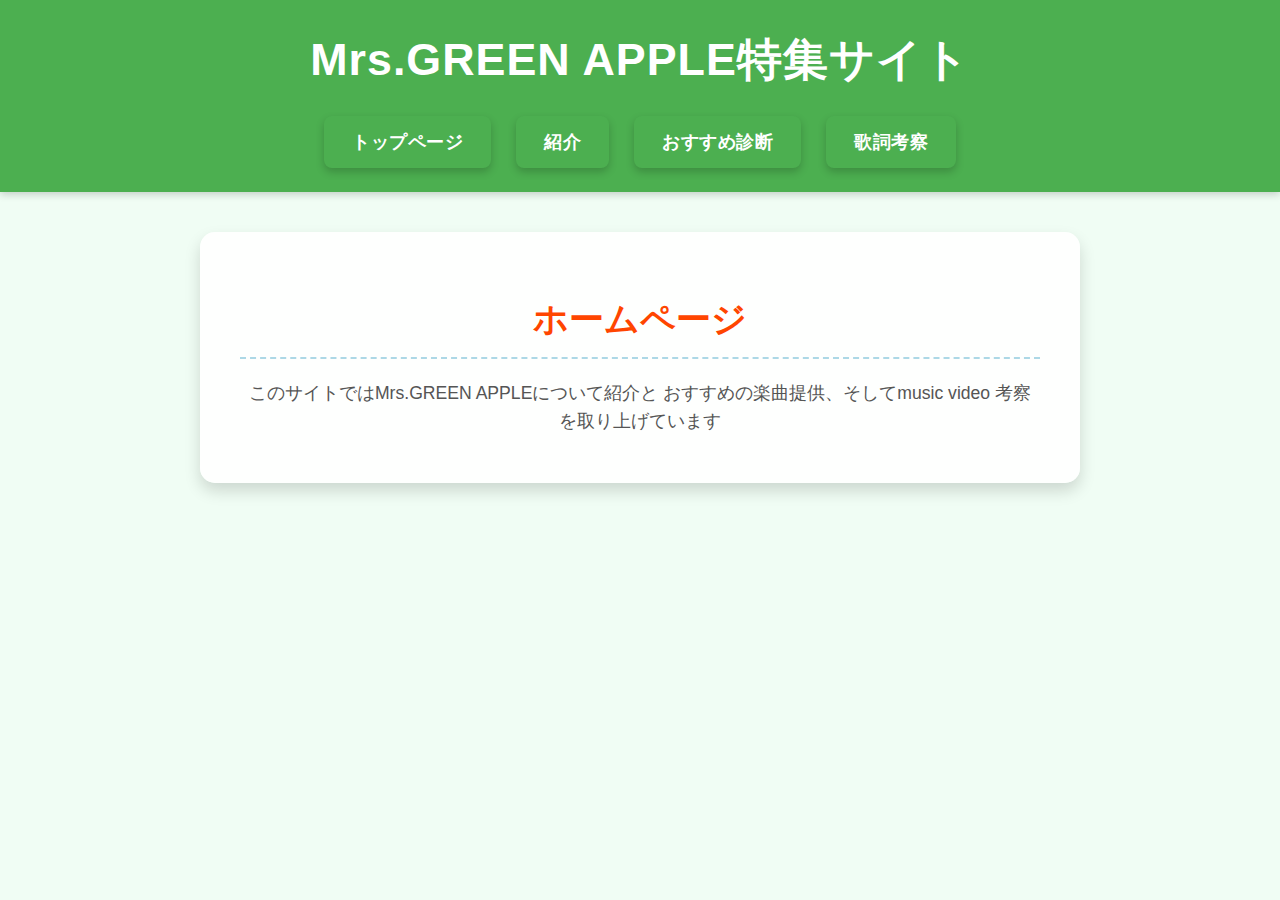
<file: index.html>
<!DOCTYPE html>
<html lang="ja">
<head>
  <link href="mrs.toppage.css" rel="stylesheet">
  <meta charset="utf-8">
  <mata name="description" content="ミセスの紹介"></mata>
  <title>Mrs.GREEN APPLE特集サイト</title>
</head>
<body>

  <header>
    <h1>Mrs.GREEN APPLE特集サイト</h1>
    <nav>
      <a href="index.html">トップページ</a>
      <a href="introduction.html">紹介</a>
      <a href="osusume.html">おすすめ診断</a>
      <a href="lyrics-kousatu.html">歌詞考察</a>
    </nav>

  </header>

  <main>
    <h2>ホームページ</h2>
    <p>このサイトではMrs.GREEN APPLEについて紹介と
        おすすめの楽曲提供、そしてmusic video 考察
        を取り上げています</p>
  </main>

  <footer>
    
  </footer>

</body>
</html>
</file>
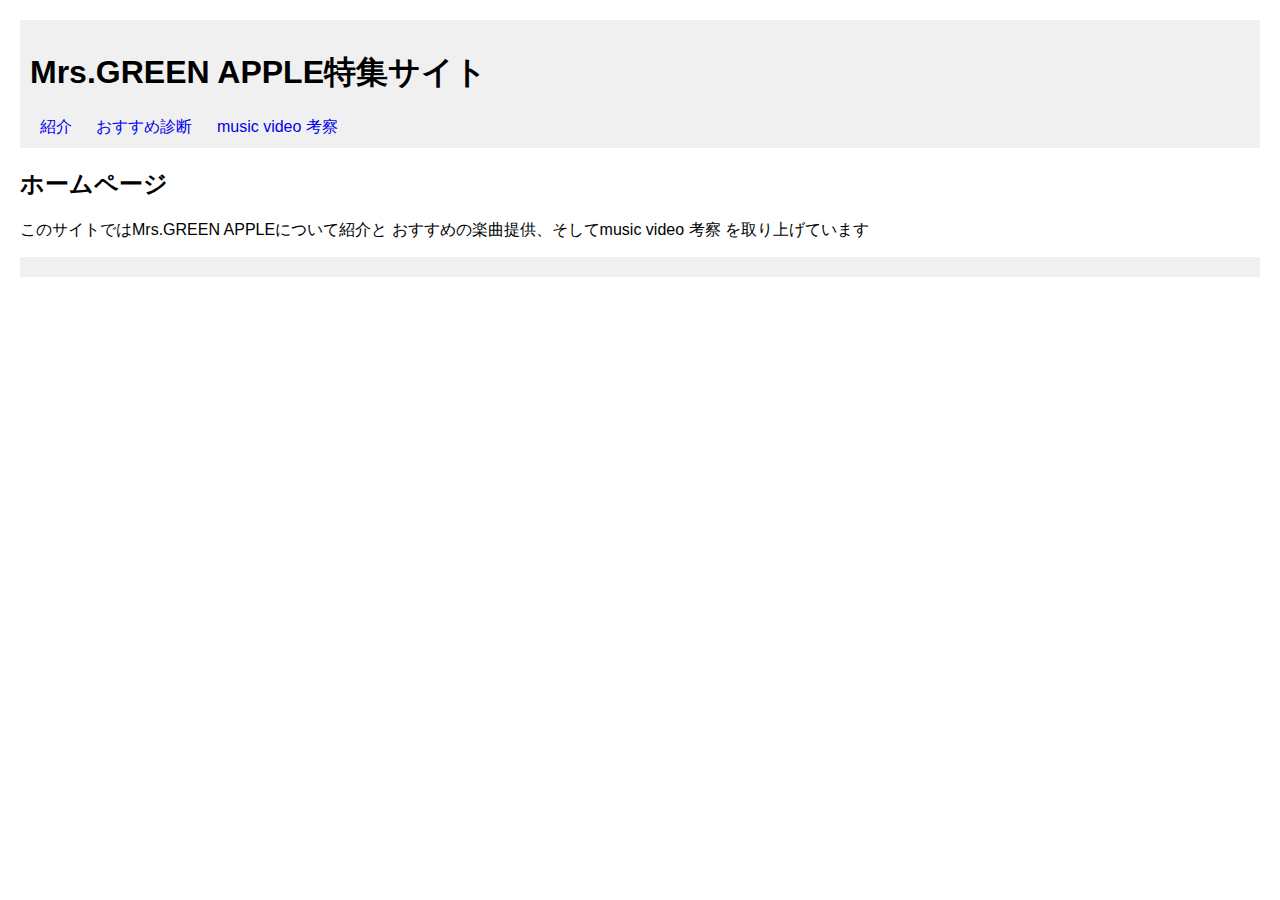
<file: web.mrs/index.html>
<!DOCTYPE html>
<html lang="ja">
<head>
  <link href="mrs.toppage.css" rel="stylesheet">
  <meta charset="utf-8">
  <mata name="description" content="ミセスの紹介"></mata>
  <title>Mrs.GREEN APPLE特集サイト</title>
</head>
<body>

  <header>
    <h1>Mrs.GREEN APPLE特集サイト</h1>
    <nav>
      <a href="introduction.html" class="square-nav-link"><span>紹介</span></a>
      <a href="osusume.html" class="square-nav-link"><span>おすすめ診断</span></a>
      <a href="music-video.html" class="square-nav-link"><span>music video 考察</span></a> 
    </nav>

  </header>

  <main>
    <h2>ホームページ</h2>
    <p>このサイトではMrs.GREEN APPLEについて紹介と
        おすすめの楽曲提供、そしてmusic video 考察
        を取り上げています</p>
  </main>

  <footer>
    
  </footer>

</body>
</html>
</file>
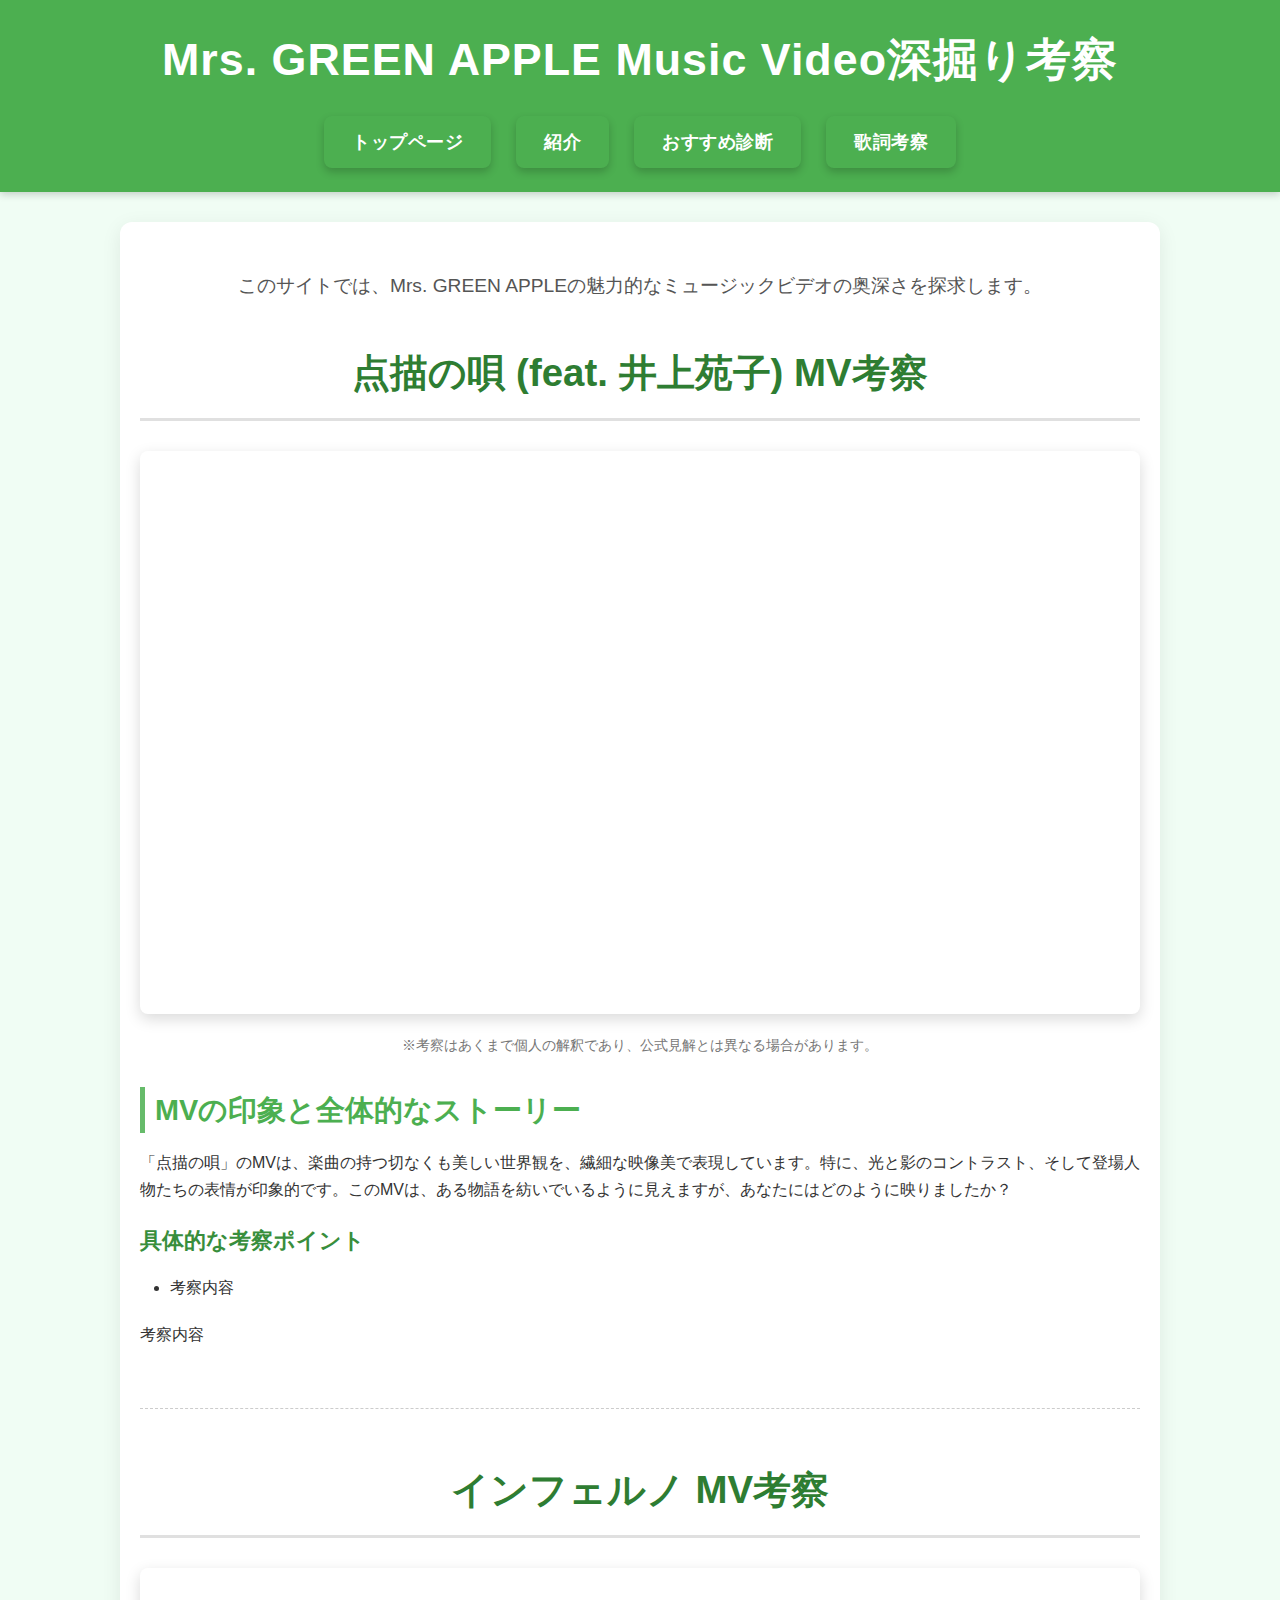
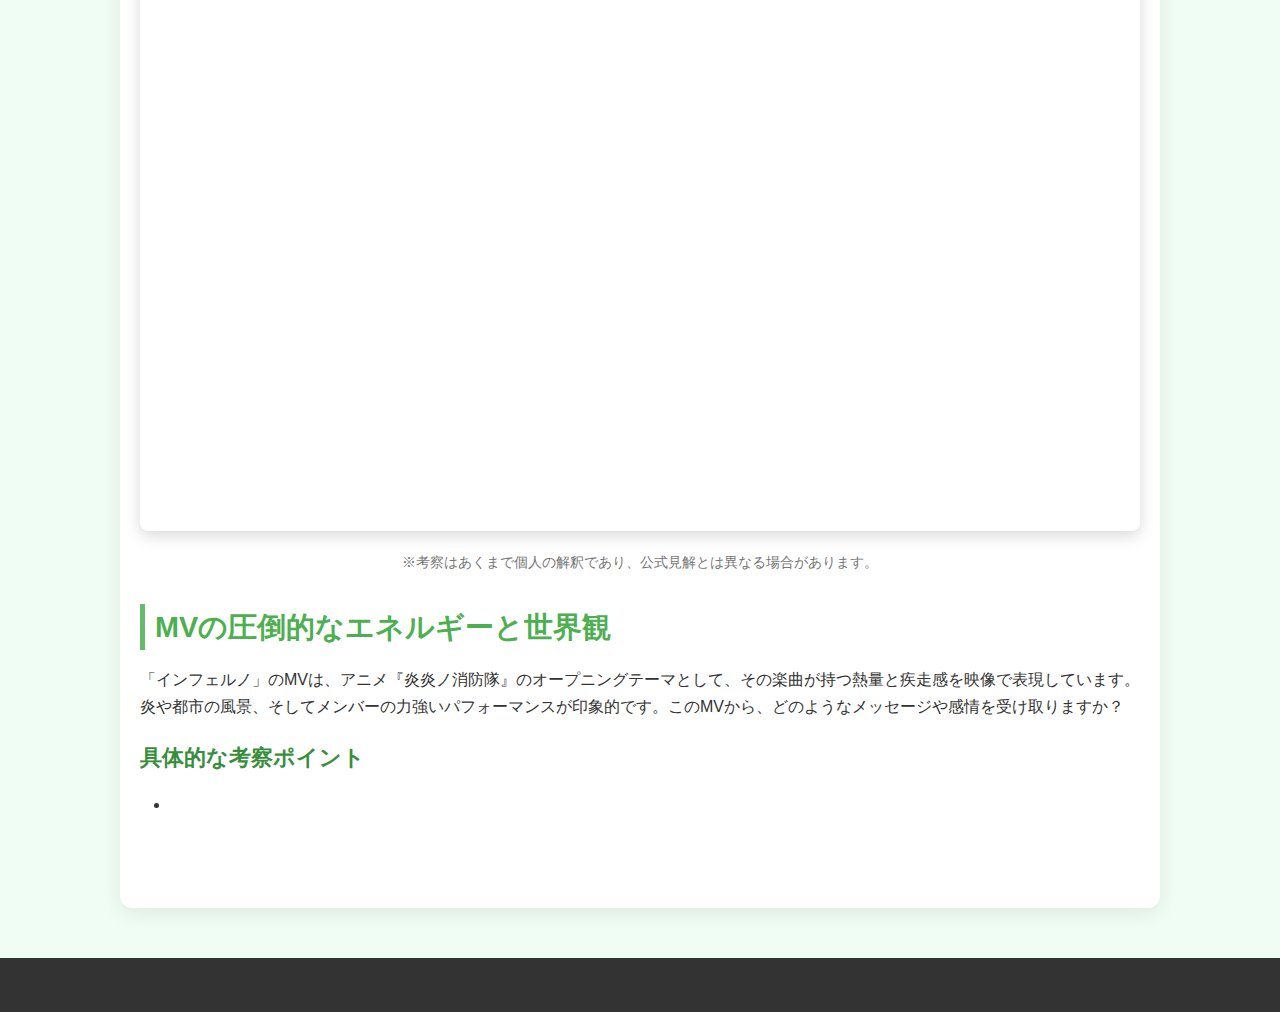
<file: lyrics-kousatu.html>
<!DOCTYPE html>
<html lang="ja">
<head>
    <meta charset="utf-8">
    <meta name="viewport" content="width=device-width, initial-scale=1.0">
    <title>Mrs. GREEN APPLE MV考察サイト</title>
    <link rel="stylesheet" href="lyrics-kousatu.css">
</head>
<body>
    <header>
        <h1>Mrs. GREEN APPLE Music Video深掘り考察</h1>
        <nav>
            <a href="index.html">トップページ</a>
            <a href="introduction.html">紹介</a>
            <a href="osusume.html">おすすめ診断</a>
            <a href="lyrics-kousatu.html">歌詞考察</a>
        </nav>
    </header>

    <main>
        <p class="intro-text">このサイトでは、Mrs. GREEN APPLEの魅力的なミュージックビデオの奥深さを探求します。</p>

        <section id="tenten">
            <h2>点描の唄 (feat. 井上苑子) MV考察</h2>
            <div class="mv-container">
                <iframe src="https://www.youtube.com/embed/sL-yJIyuEaM?" title="YouTube video player (点描の唄)" frameborder="0" allow="accelerometer; autoplay; clipboard-write; encrypted-media; gyroscope; picture-in-picture; web-share" allowfullscreen></iframe>
            </div>
            <p class="disclaimer">※考察はあくまで個人の解釈であり、公式見解とは異なる場合があります。</p>

            <div class="analysis-content">
                <h3>MVの印象と全体的なストーリー</h3>
                <p>「点描の唄」のMVは、楽曲の持つ切なくも美しい世界観を、繊細な映像美で表現しています。特に、光と影のコントラスト、そして登場人物たちの表情が印象的です。このMVは、ある物語を紡いでいるように見えますが、あなたにはどのように映りましたか？</p>

                <h4>具体的な考察ポイント</h4>
                <ul>
                    <li>考察内容</li>
                </ul>
                <p>考察内容</p>
                </div>
        </section>

        <hr>

        <section id="inferno">
            <h2>インフェルノ MV考察</h2>
            <div class="mv-container">
                <iframe src="http://googleusercontent.com/youtube.com/embed/msC_wJp4w_o" title="YouTube video player (インフェルノ)" frameborder="0" allow="accelerometer; autoplay; clipboard-write; encrypted-media; gyroscope; picture-in-picture; web-share" allowfullscreen></iframe>
            </div>
            <p class="disclaimer">※考察はあくまで個人の解釈であり、公式見解とは異なる場合があります。</p>

            <div class="analysis-content">
                <h3>MVの圧倒的なエネルギーと世界観</h3>
                <p>「インフェルノ」のMVは、アニメ『炎炎ノ消防隊』のオープニングテーマとして、その楽曲が持つ熱量と疾走感を映像で表現しています。炎や都市の風景、そしてメンバーの力強いパフォーマンスが印象的です。このMVから、どのようなメッセージや感情を受け取りますか？</p>

                <h4>具体的な考察ポイント</h4>
                <ul>
                    <li></li>
                </ul>
                <p></p>
                </div>
        </section>
    </main>

    <footer>
        <p></p>
    </footer>
</body>
</html>
</file>
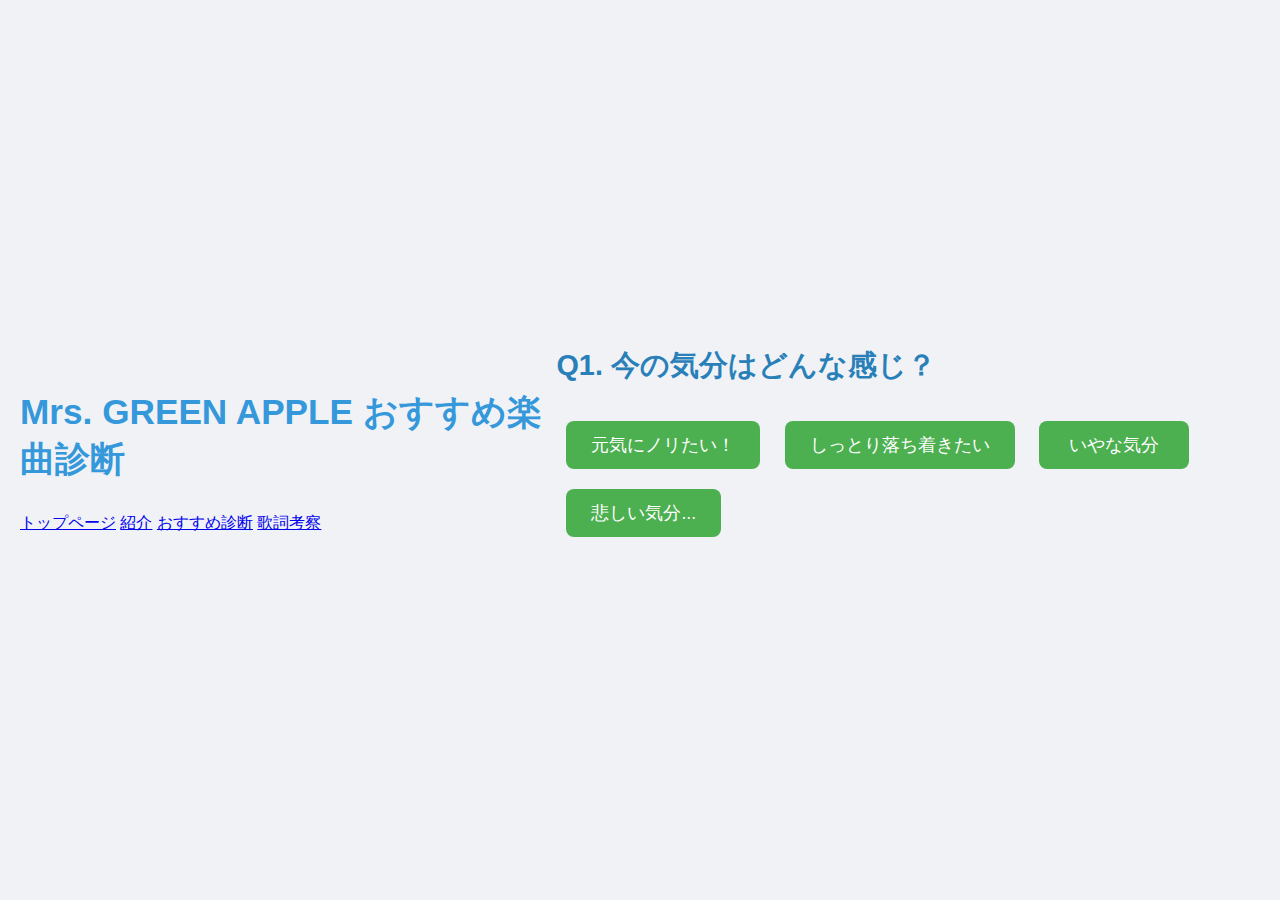
<file: osusume.html>
<!DOCTYPE html>
<html lang="ja">
<head>
    <meta charset="UTF-8">
    <meta name="viewport" content="width=device-width, initial-scale=1.0">
    <title>Mrs. GREEN APPLE おすすめ楽曲診断</title>
    <link rel="stylesheet" href="osusume.css">
</head>
<body>
    <header>
        <h1>Mrs. GREEN APPLE おすすめ楽曲診断</h1>
        <nav>
            <a href="index.html">トップページ</a>
            <a href="introduction.html">紹介</a>
            <a href="osusume.html">おすすめ診断</a>
            <a href="lyrics-kousatu.html">歌詞考察</a>
        </nav>
    </header>

        <div id="quiz-section">
            <div class="question-box" id="question1">
                <h2>Q1. 今の気分はどんな感じ？</h2>
                <button data-value="up" class="answer-btn">元気にノリたい！</button>
                <button data-value="calm" class="answer-btn">しっとり落ち着きたい</button>
                <button data-value="hate" class="answer-btn">いやな気分</button>
                <button data-value="sad" class="answer-btn">悲しい気分...</button>
            </div>

            <div class="question-box" id="question2" style="display: none;">
                <h2>Q2. どんな曲調が好き？</h2>
                <button data-value="rock" class="answer-btn">バンドサウンドが強いロック</button>
                <button data-value="pop" class="answer-btn">キャッチーなポップ</button>
                <button data-value="ballad" class="answer-btn">壮大なバラード</button>
                <button data-value="edm" class="answer-btn">エレクトロニックなEDM</button>
            </div>

            <div class="question-box" id="question3" style="display: none;">
                <h2>Q3. 歌詞の内容で惹かれるのは？</h2>
                <button data-value="positive" class="answer-btn">前向き・応援</button>
                <button data-value="deep" class="answer-btn">深いメッセージ・哲学</button>
                <button data-value="love" class="answer-btn">恋愛・人間関係</button>
                <button data-value="impression" class="answer-btn">感動的・共感</button>
            </div>
        </div>

        <div id="result-section" style="display: none;">
            <h2>あなたへのおすすめ楽曲はこちら！</h2>
            <div class="recommendation-box">
                <h3 id="song-title"></h3>
                <p id="song-description"></p>
                <div id="song-link-container"></div>
            </div>
            <button id="restart-btn">もう一度診断する</button>
        </div>
    </div>
   
   
    <script src="script-osusume.js"></script>
</body>
</html>
</file>
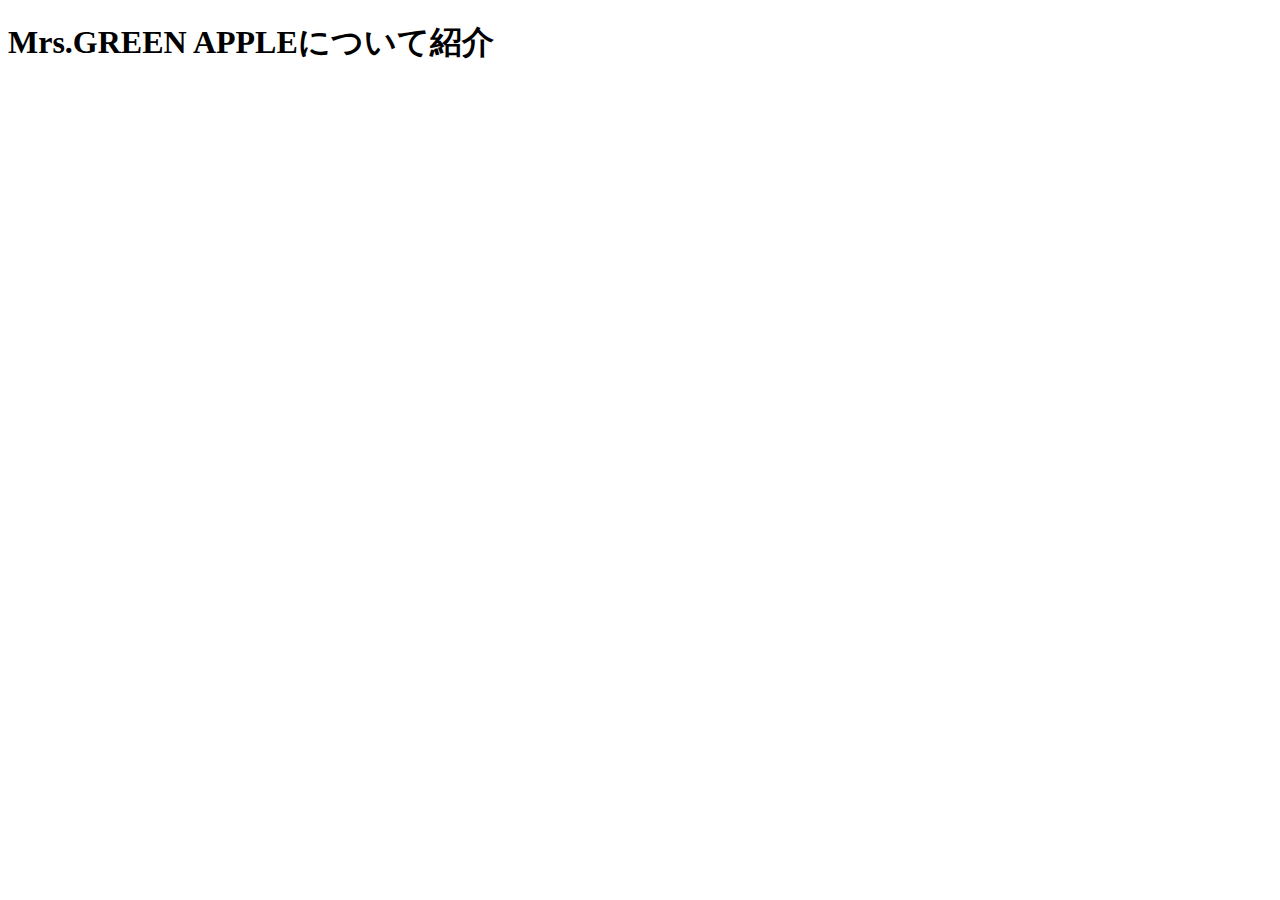
<file: web.mrs/introduction.html>
<!DOCTYPE html>
<html lang="ja">
<head>
    <meta charset="utf-8">
    <title>Mrs.GREEN APPLE紹介</title>
</head>
<body>
    <header>
        <h1>Mrs.GREEN APPLEについて紹介</h1>
        <nav>
            <a href="#"
        </nav>
    </header>

    <main>
        
    </main>
</body>
</html>
</file>
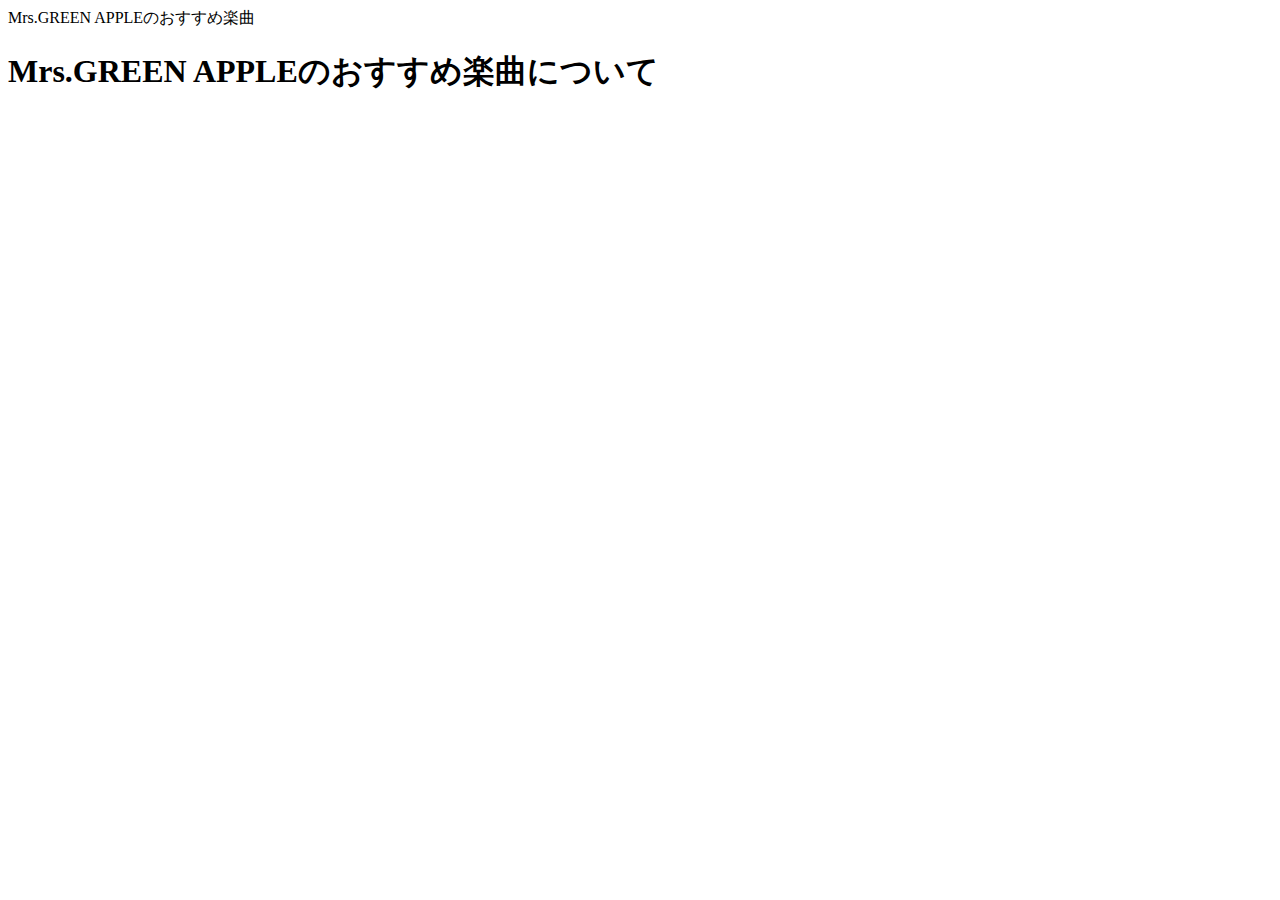
<file: web.mrs/music video.html>
<!DOCTYPE html>
<html lang="ja">
<head>
    <meta charset="utf-8"
    <title>Mrs.GREEN APPLEのおすすめ楽曲</title>
</head>
<body>
    <header>
        <h1>Mrs.GREEN APPLEのおすすめ楽曲について</h1>
        <nav>
            <a href="#"
        </nav>
    </header>

    <main>
        
    </main>
</body>
</html>
</file>
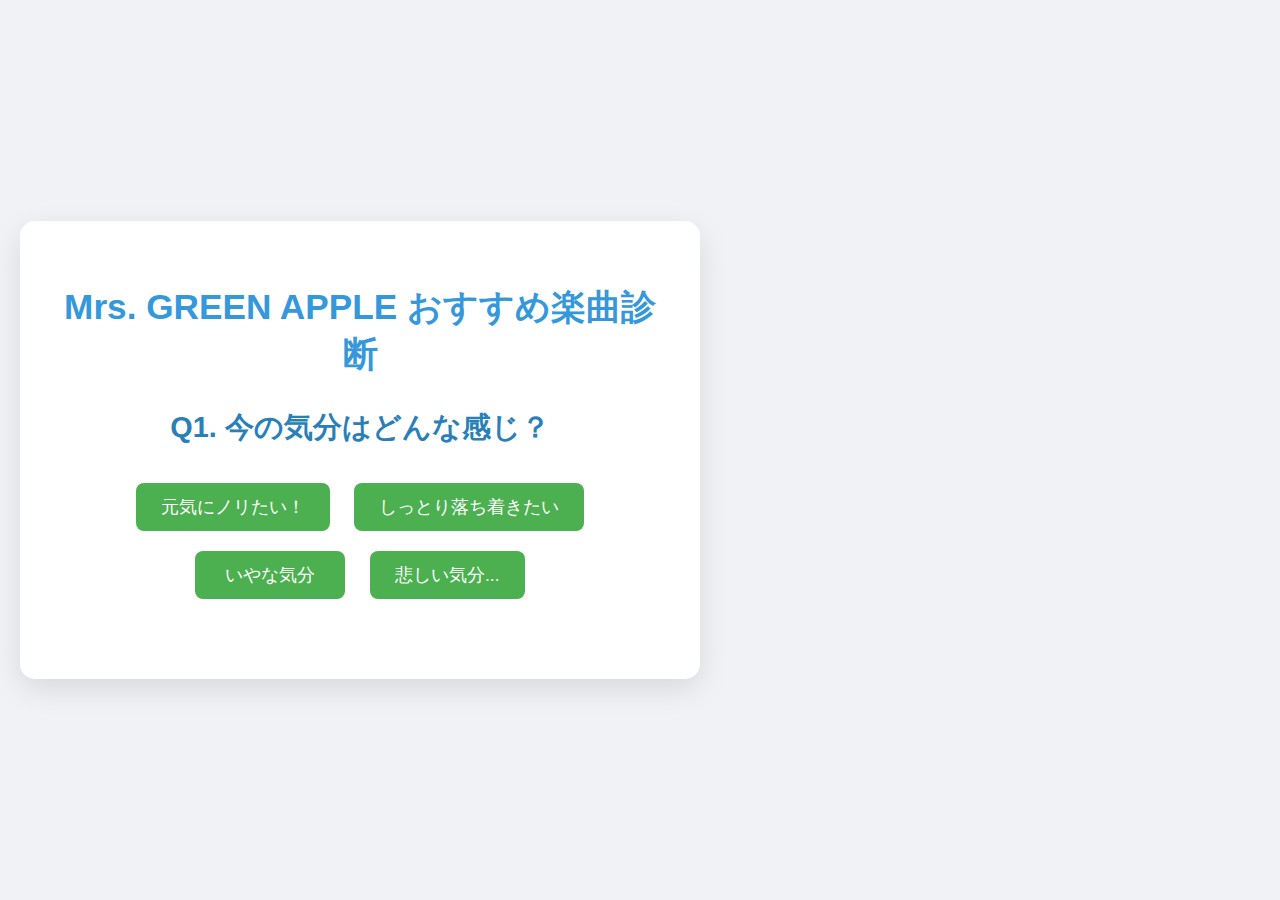
<file: web.mrs/osusume.html>
<!DOCTYPE html>
<html lang="ja">
<head>
    <meta charset="UTF-8">
    <meta name="viewport" content="width=device-width, initial-scale=1.0">
    <title>Mrs. GREEN APPLE おすすめ楽曲診断</title>
    <link rel="stylesheet" href="osusume.css">
</head>
<body>
    <div class="container">
        <h1>Mrs. GREEN APPLE おすすめ楽曲診断</h1>

        <div id="quiz-section">
            <div class="question-box" id="question1">
                <h2>Q1. 今の気分はどんな感じ？</h2>
                <button data-value="up" class="answer-btn">元気にノリたい！</button>
                <button data-value="calm" class="answer-btn">しっとり落ち着きたい</button>
                <button data-value="hate" class="answer-btn">いやな気分</button>
                <button data-value="sad" class="answer-btn">悲しい気分...</button>
            </div>

            <div class="question-box" id="question2" style="display: none;">
                <h2>Q2. どんな曲調が好き？</h2>
                <button data-value="rock" class="answer-btn">バンドサウンドが強いロック</button>
                <button data-value="pop" class="answer-btn">キャッチーなポップ</button>
                <button data-value="ballad" class="answer-btn">壮大なバラード</button>
                <button data-value="edm" class="answer-btn">エレクトロニックなEDM</button>
            </div>

            <div class="question-box" id="question3" style="display: none;">
                <h2>Q3. 歌詞の内容で惹かれるのは？</h2>
                <button data-value="positive" class="answer-btn">前向き・応援</button>
                <button data-value="deep" class="answer-btn">深いメッセージ・哲学</button>
                <button data-value="love" class="answer-btn">恋愛・人間関係</button>
                <button data-value="impression" class="answer-btn">感動的・共感</button>
            </div>
        </div>

        <div id="result-section" style="display: none;">
            <h2>あなたへのおすすめ楽曲はこちら！</h2>
            <div class="recommendation-box">
                <h3 id="song-title"></h3>
                <p id="song-description"></p>
                <div id="song-link-container"></div>
            </div>
            <button id="restart-btn">もう一度診断する</button>
        </div>
    </div>
   
    <iframe width="560" height="315"
            src="https://www.youtube.com/embed/your_samama_embed_url4"
            title="YouTube video player"
            frameborder="0"
            allow="accelerometer; autoplay; clipboard-write; encrypted-media; gyroscope; picture-in-picture; web-share"
            referrerpolicy="strict-origin-when-cross-origin"
            allowfullscreen>
    </iframe>
    <script src="script-osusume.js"></script>
</body>
</html>
</file>
<file: mrs.toppage.css>
body {
    font-family: 'Segoe UI', Tahoma, Geneva, Verdana, sans-serif;
    line-height: 1.6;
    margin: 0;
    padding: 0;
    background-color: #f0fdf4; /* 非常に薄いグリーン */
    color: #333;
}

header {
    background: #4CAF50; /* ミセスグリーン */
    color: #fff;
    padding: 1.5rem 0;
    text-align: center;
    box-shadow: 0 2px 8px rgba(0,0,0,0.2);
}

header h1 {
    margin: 0;
    font-size: 2.8em;
    letter-spacing: 1px;
}

nav {
    margin-top: 20px;
    display: flex; /* 横並びにする */
    justify-content: center; /* 中央に配置 */
    gap: 25px; /* ボタン間のスペース */
    flex-wrap: wrap; /* 画面幅が狭い時に折り返す */
}

nav a { /* リンクのデフォルトスタイルを上書き */
    text-decoration: none;
    display: inline-flex; /* flexboxでテキストの中央揃えを維持 */
    align-items: center;
    justify-content: center;
    padding: 12px 28px; /* パディングを調整して四角い形に */
    background-color: #4CAF50; /* 鮮やかな緑色 */
    color: #FFFFFF; /* 文字色を白に */
    border-radius: 8px; /* 角を少しだけ丸く */
    font-weight: bold;
    font-size: 1.1em;
    letter-spacing: 0.5px; /* 文字間を少し開ける */
    transition: all 0.3s ease; /* ホバー時の滑らかなアニメーション */
    box-shadow: 0 4px 8px rgba(0, 0, 0, 0.2); /* やや強めの影で立体感を出す */
    border: none; /* ボーダーはなし */
    position: relative; /* ホバーエフェクト用 */
    overflow: hidden; /* ホバーエフェクト用 */
    cursor: pointer;
}

nav a::before { /* ホバー時の光沢エフェクト */
    content: '';
    position: absolute;
    top: -50%;
    left: -50%;
    width: 200%;
    height: 200%;
    background: rgba(255, 255, 255, 0.2); /* 明るい光沢 */
    transform: rotate(45deg); /* 斜めにする */
    transition: all 0.5s ease-out;
    opacity: 0;
    z-index: 1;
}

nav a:hover::before {
    left: 0%;
    top: 0%;
    opacity: 1;
}

nav a:hover { /* ホバー時のボタン全体の動きと色変化 */
    background-color: #45a049; /* ホバーで少し暗い緑に */
    transform: translateY(-2px); /* わずかに浮き上がる */
    box-shadow: 0 6px 12px rgba(0, 0, 0, 0.3); /* 影を強調 */
    color: #FFFFFF; /* 文字色は白を維持 */
}

nav a:active { /* クリック時のアクティブエフェクト */
    transform: translateY(0);
    box-shadow: 0 2px 4px rgba(0, 0, 0, 0.15);
}


/* メインコンテンツ */
main {
    max-width: 800px;
    margin: 40px auto;
    padding: 30px 40px;
    background-color: rgba(255, 255, 255, 0.9); /* 半透明の白背景 */
    border-radius: 15px; /* 角を丸く */
    box-shadow: 0 8px 16px rgba(0, 0, 0, 0.15); /* より深めの影 */
}

main h2 {
    color: #FF4500; /* 鮮やかなオレンジ */
    font-size: 2.2em;
    border-bottom: 2px dashed #ADD8E6; /* 点線の下線で軽やかに */
    padding-bottom: 10px;
    margin-bottom: 20px;
    text-align: center;
}

main p {
    font-size: 1.1em;
    color: #555;
    text-align: center; /* 中央揃えに */
}

/* フッター（必要に応じて追加） */
footer {
    padding: 20px;
    text-align: center;
    color: #666;
    font-size: 0.9em;
    margin-top: 50px;
}

/* スマートフォン対応（メディアクエリ） */
@media (max-width: 768px) {
    header {
        padding: 15px 20px;
    }

    header h1 {
        font-size: 2em;
    }

    nav {
        flex-direction: column; /* ナビを縦並びに */
        gap: 15px;
    }

    nav a { /* スマホでのナビボタンの調整 */
        width: 80%; /* 幅を広げる */
        margin: 0 auto; /* 中央揃え */
        padding: 10px 20px;
        font-size: 1em;
    }

    main {
        margin: 20px;
        padding: 20px;
    }

    main h2 {
        font-size: 1.8em;
    }
}
</file>
<file: web.mrs/mrs.toppage.css>
@charset "UTF-8"
*{box-sizing: border-box;}
body {
  font-family: sans-serif;
  margin: 20px;
}

header, footer {
  background-color: #f0f0f0;
  padding: 10px;
}

nav a {
  margin: 0 10px;
  text-decoration: none;
}
</file>
<file: lyrics-kousatu.css>
body {
    font-family: 'Segoe UI', Tahoma, Geneva, Verdana, sans-serif;
    line-height: 1.6;
    margin: 0;
    padding: 0;
    background-color: #f0fdf4; /* 非常に薄いグリーン */
    color: #333;
}

header {
    background: #4CAF50; /* ミセスグリーン */
    color: #fff;
    padding: 1.5rem 0;
    text-align: center;
    box-shadow: 0 2px 8px rgba(0,0,0,0.2);
}

header h1 {
    margin: 0;
    font-size: 2.8em;
    letter-spacing: 1px;
}

nav {
    margin-top: 20px;
    display: flex; /* 横並びにする */
    justify-content: center; /* 中央に配置 */
    gap: 25px; /* ボタン間のスペース */
    flex-wrap: wrap; /* 画面幅が狭い時に折り返す */
}

nav a { /* リンクのデフォルトスタイルを上書き */
    text-decoration: none;
    display: inline-flex; /* flexboxでテキストの中央揃えを維持 */
    align-items: center;
    justify-content: center;
    padding: 12px 28px; /* パディングを調整して四角い形に */
    background-color: #4CAF50; /* 鮮やかな緑色 */
    color: #FFFFFF; /* 文字色を白に */
    border-radius: 8px; /* 角を少しだけ丸く */
    font-weight: bold;
    font-size: 1.1em;
    letter-spacing: 0.5px; /* 文字間を少し開ける */
    transition: all 0.3s ease; /* ホバー時の滑らかなアニメーション */
    box-shadow: 0 4px 8px rgba(0, 0, 0, 0.2); /* やや強めの影で立体感を出す */
    border: none; /* ボーダーはなし */
    position: relative; /* ホバーエフェクト用 */
    overflow: hidden; /* ホバーエフェクト用 */
    cursor: pointer;
}

nav a::before { /* ホバー時の光沢エフェクト */
    content: '';
    position: absolute;
    top: -50%;
    left: -50%;
    width: 200%;
    height: 200%;
    background: rgba(255, 255, 255, 0.2); /* 明るい光沢 */
    transform: rotate(45deg); /* 斜めにする */
    transition: all 0.5s ease-out;
    opacity: 0;
    z-index: 1;
}

nav a:hover::before {
    left: 0%;
    top: 0%;
    opacity: 1;
}

nav a:hover { /* ホバー時のボタン全体の動きと色変化 */
    background-color: #45a049; /* ホバーで少し暗い緑に */
    transform: translateY(-2px); /* わずかに浮き上がる */
    box-shadow: 0 6px 12px rgba(0, 0, 0, 0.3); /* 影を強調 */
    color: #FFFFFF; /* 文字色は白を維持 */
}

nav a:active { /* クリック時のアクティブエフェクト */
    transform: translateY(0);
    box-shadow: 0 2px 4px rgba(0, 0, 0, 0.15);
}

main {
    padding: 30px 20px;
    max-width: 1000px;
    margin: 30px auto;
    background: #fff;
    border-radius: 12px;
    box-shadow: 0 5px 20px rgba(0,0,0,0.08);
}

.intro-text {
    font-size: 1.2em;
    text-align: center;
    margin-bottom: 40px;
    color: #555;
    padding: 0 20px;
}

section {
    margin-bottom: 60px;
}

section h2 {
    color: #2E7D32; /* 深いグリーン */
    font-size: 2.4em;
    text-align: center;
    margin-bottom: 30px;
    padding-bottom: 15px;
    border-bottom: 3px solid #e0e0e0;
}

.mv-container {
    position: relative;
    width: 100%;
    padding-bottom: 56.25%; /* 16:9の縦横比 */
    margin-bottom: 20px;
    border-radius: 8px;
    overflow: hidden;
    box-shadow: 0 5px 15px rgba(0,0,0,0.15);
}

.mv-container iframe {
    position: absolute;
    top: 0;
    left: 0;
    width: 100%;
    height: 100%;
    border: none;
}

.disclaimer {
    font-size: 0.9em;
    color: #777;
    text-align: center;
    margin-top: 10px;
    margin-bottom: 30px;
}

.analysis-content h3 {
    color: #4CAF50; /* ミセスグリーン */
    font-size: 1.8em;
    margin-top: 25px;
    margin-bottom: 15px;
    border-left: 5px solid #66BB6A;
    padding-left: 10px;
}

.analysis-content p {
    line-height: 1.7;
    margin-bottom: 20px;
    text-align: justify;
}

.analysis-content h4 {
    color: #388E3C; /* 少し濃いグリーン */
    font-size: 1.4em;
    margin-top: 20px;
    margin-bottom: 10px;
}

.analysis-content ul {
    list-style-type: disc;
    padding-left: 30px;
    margin-bottom: 20px;
}

.analysis-content ul li {
    margin-bottom: 8px;
}

hr {
    border: none;
    border-top: 1px dashed #ccc;
    margin: 50px 0;
}

footer {
    text-align: center;
    padding: 20px;
    margin-top: 50px;
    background-color: #333;
    color: #fff;
    font-size: 0.9em;
}

/* レスポンシブデザイン */
@media (max-width: 768px) {
    header h1 {
        font-size: 2em;
    }
    nav a {
        padding: 0 10px;
        font-size: 1em;
    }
    main {
        padding: 20px 15px;
        margin: 15px auto;
    }
    section h2 {
        font-size: 2em;
    }
}

@media (max-width: 480px) {
    header h1 {
        font-size: 1.8em;
    }
    nav {
        display: flex;
        flex-direction: column;
        gap: 10px;
    }
    nav a {
        padding: 5px 10px;
    }
    section h2 {
        font-size: 1.8em;
    }
    .analysis-content h3 {
        font-size: 1.6em;
    }
}
</file>
<file: osusume.css>
body {
    font-family: 'Arial', sans-serif;
    background-color: #f0f2f5;
    color: #333;
    display: flex;
    justify-content: center;
    align-items: center;
    min-height: 100vh;
    margin: 0;
    padding: 20px;
    box-sizing: border-box;
}

.container {
    background-color: #ffffff;
    padding: 40px;
    border-radius: 15px;
    box-shadow: 0 10px 30px rgba(0, 0, 0, 0.1);
    text-align: center;
    width: 100%;
    max-width: 600px;
}

h1 {
    color: #3498db;
    margin-bottom: 30px;
    font-size: 2.2em;
}

h2 {
    color: #2980b9;
    margin-bottom: 25px;
    font-size: 1.8em;
}

.question-box {
    margin-bottom: 30px;
}

.answer-btn {
    background-color: #4CAF50; /* 緑 */
    color: white;
    padding: 12px 25px;
    border: none;
    border-radius: 8px;
    font-size: 1.1em;
    cursor: pointer;
    margin: 10px;
    transition: background-color 0.3s ease, transform 0.2s ease;
    min-width: 150px;
}

.answer-btn:hover {
    background-color: #45a049;
    transform: translateY(-3px);
}

.recommendation-box {
    background-color: #e0f7fa;
    border: 1px solid #b3e5fc;
    border-radius: 10px;
    padding: 25px;
    margin-top: 30px;
}

#song-title {
    color: #0288d1;
    font-size: 1.8em;
    margin-bottom: 10px;
}

#song-description {
    font-size: 1.1em;
    line-height: 1.6;
    margin-bottom: 20px;
}

#song-link-container a {
    display: inline-block;
    background-color: #ff5722; /* オレンジ */
    color: white;
    padding: 10px 20px;
    border-radius: 8px;
    text-decoration: none;
    font-weight: bold;
    transition: background-color 0.3s ease;
}

#song-link-container a:hover {
    background-color: #e64a19;
}

#restart-btn {
    background-color: #f44336; /* 赤 */
    color: white;
    padding: 10px 20px;
    border: none;
    border-radius: 8px;
    font-size: 1em;
    cursor: pointer;
    margin-top: 30px;
    transition: background-color 0.3s ease;
}

#restart-btn:hover {
    background-color: #d32f2f;
}
</file>
<file: web.mrs/osusume.css>
body {
    font-family: 'Arial', sans-serif;
    background-color: #f0f2f5;
    color: #333;
    display: flex;
    justify-content: center;
    align-items: center;
    min-height: 100vh;
    margin: 0;
    padding: 20px;
    box-sizing: border-box;
}

.container {
    background-color: #ffffff;
    padding: 40px;
    border-radius: 15px;
    box-shadow: 0 10px 30px rgba(0, 0, 0, 0.1);
    text-align: center;
    width: 100%;
    max-width: 600px;
}

h1 {
    color: #3498db;
    margin-bottom: 30px;
    font-size: 2.2em;
}

h2 {
    color: #2980b9;
    margin-bottom: 25px;
    font-size: 1.8em;
}

.question-box {
    margin-bottom: 30px;
}

.answer-btn {
    background-color: #4CAF50; /* 緑 */
    color: white;
    padding: 12px 25px;
    border: none;
    border-radius: 8px;
    font-size: 1.1em;
    cursor: pointer;
    margin: 10px;
    transition: background-color 0.3s ease, transform 0.2s ease;
    min-width: 150px;
}

.answer-btn:hover {
    background-color: #45a049;
    transform: translateY(-3px);
}

.recommendation-box {
    background-color: #e0f7fa;
    border: 1px solid #b3e5fc;
    border-radius: 10px;
    padding: 25px;
    margin-top: 30px;
}

#song-title {
    color: #0288d1;
    font-size: 1.8em;
    margin-bottom: 10px;
}

#song-description {
    font-size: 1.1em;
    line-height: 1.6;
    margin-bottom: 20px;
}

#song-link-container a {
    display: inline-block;
    background-color: #ff5722; /* オレンジ */
    color: white;
    padding: 10px 20px;
    border-radius: 8px;
    text-decoration: none;
    font-weight: bold;
    transition: background-color 0.3s ease;
}

#song-link-container a:hover {
    background-color: #e64a19;
}

#restart-btn {
    background-color: #f44336; /* 赤 */
    color: white;
    padding: 10px 20px;
    border: none;
    border-radius: 8px;
    font-size: 1em;
    cursor: pointer;
    margin-top: 30px;
    transition: background-color 0.3s ease;
}

#restart-btn:hover {
    background-color: #d32f2f;
}
</file>
